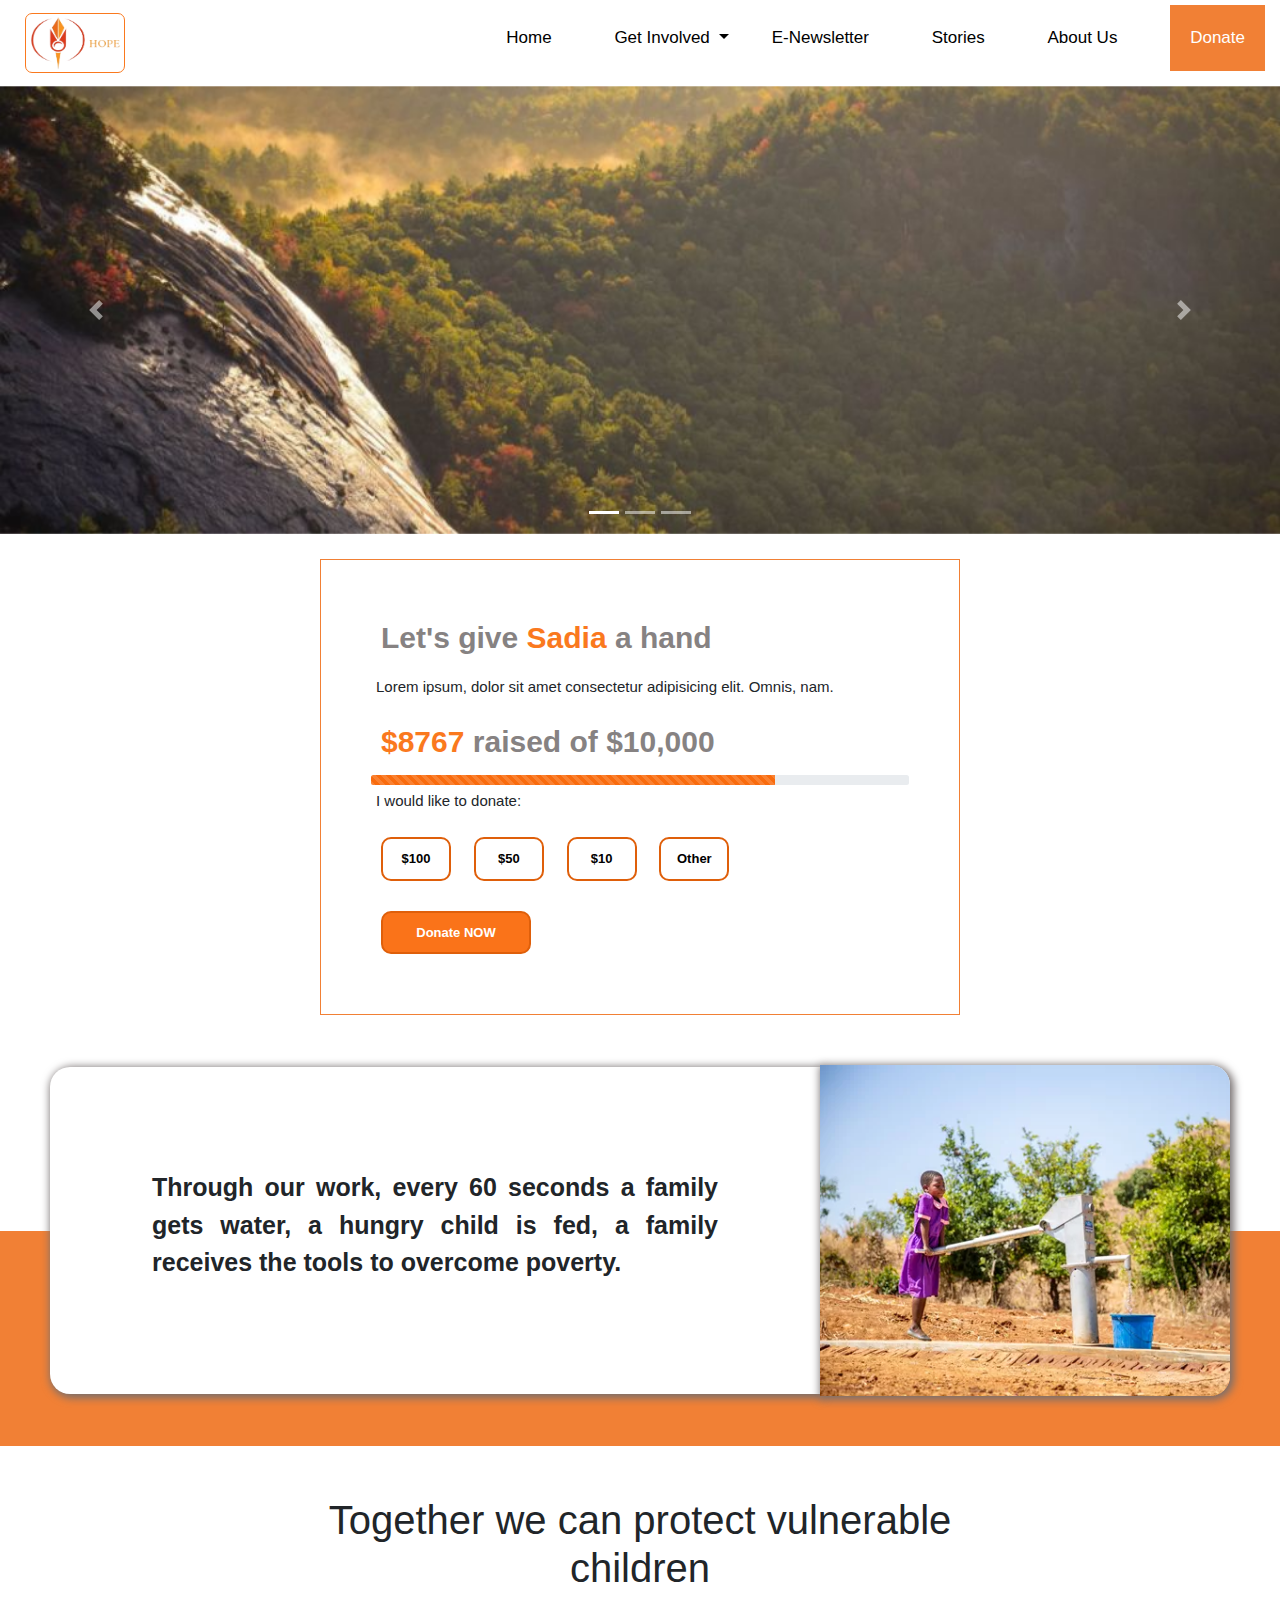
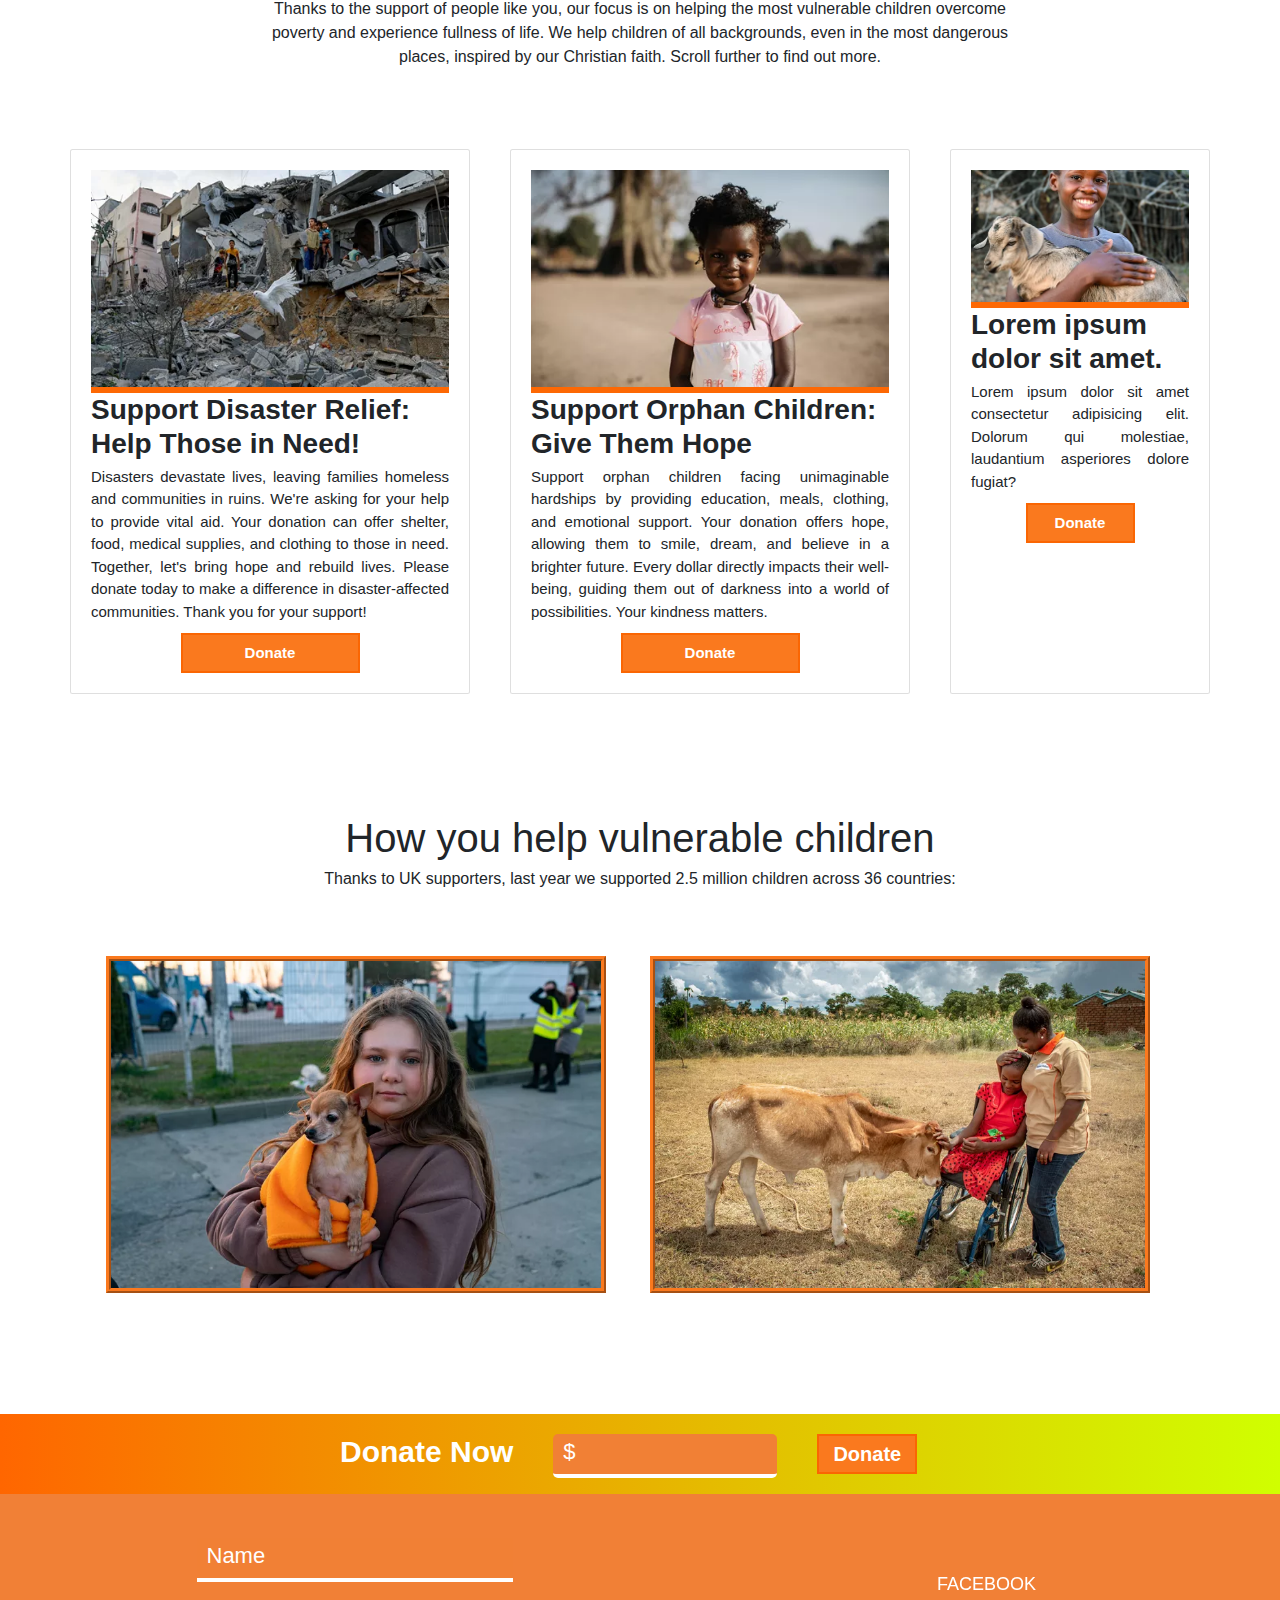
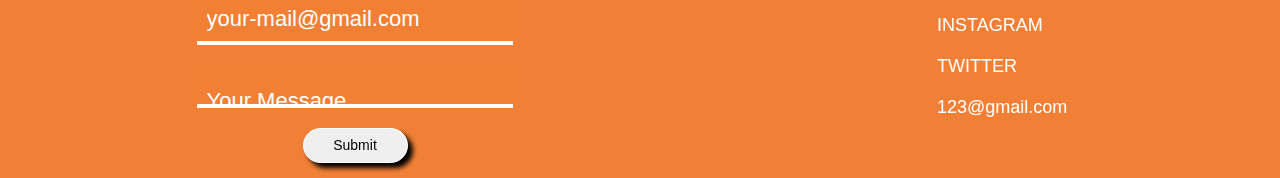
<file: index.html>
<!DOCTYPE html>
<html lang="en">

<head>
  <meta charset="UTF-8" />
  <meta http-equiv="X-UA-Compatible" content="IE=edge" />
  <meta name="viewport" content="width=device-width, initial-scale=1.0" />
  <title>Hope</title>


  <link rel="stylesheet" href="https://cdn.jsdelivr.net/npm/bootstrap@4.3.1/dist/css/bootstrap.min.css"
    integrity="sha384-ggOyR0iXCbMQv3Xipma34MD+dH/1fQ784/j6cY/iJTQUOhcWr7x9JvoRxT2MZw1T" crossorigin="anonymous">
  <link rel="stylesheet" href="style.css">
  <link rel="stylesheet" href="extra.css">

  <!-- header starts here  -->
  <header id="blog-header">
    <div class="logo">
      <img src="./images/p3.png" alt="logo">
    </div>

    <nav aria-label="Main Menu" id="menu" class="hidden">
      <ul id="menubar" role="menubar" aria-label="Main Menu">
        <li role="none">
          <a href="index.html" class="nav-link">Home</a>
        </li>

        <li class="dropdown-list">
          <div class="dropdown">
            <button class="dropbtn btn-secondary dropdown-toggle" type="button" id="dropdownMenuButton"
              data-toggle="dropdown" aria-haspopup="true" aria-expanded="false">
              Get Involved
            </button>
            <div class="dropdown-menu dropdown-content" aria-labelledby="dropdownMenuButton">
              <a class="dropdown-item dropitem nav-link" href="#">Volunteer</a>
              <a class="dropdown-item dropitem nav-link" href="#">Donate</a>
              <a class="dropdown-item dropitem nav-link" href="#">Speak Out</a>
              <a class="dropdown-item dropitem nav-link" href="#">Medicines</a>
            </div>
          </div>
        </li>

        <li role="none">
          <a href="newsletter.html" class="nav-link">E-Newsletter</a>
        </li>
        <li role="none">
          <a href="stories.html" class="nav-link">Stories</a>
        </li>
        <li role="none">
          <a href="contact.html" class="nav-link">About Us</a>
        </li>
        <li role="none">
          <a href="donate.html" class="nav-link nohover">Donate</a>
        </li>
      </ul>
    </nav>
  </header>
  <!-- header ends here  -->

  <!-- Slideshow container -->
  <div id="carouselExampleIndicators" class="carousel slide" data-ride="carousel">
    <ol class="carousel-indicators">
      <li data-target="#carouselExampleIndicators" data-slide-to="0" class="active"></li>
      <li data-target="#carouselExampleIndicators" data-slide-to="1"></li>
      <li data-target="#carouselExampleIndicators" data-slide-to="2"></li>
    </ol>
    <div class="carousel-inner">
      <div class="carousel-item active">
        <img src="images/img1.jpg" class="d-block w-100" alt="...">
      </div>
      <div class="carousel-item">
        <img src="images/img2.jpg" class="d-block w-100" alt="...">
      </div>
      <div class="carousel-item">
        <img src="images/img3.jpg" class="d-block w-100" alt="...">
      </div>
    </div>
    <a class="carousel-control-prev" href="#carouselExampleIndicators" role="button" data-slide="prev">
      <span class="carousel-control-prev-icon" aria-hidden="true"></span>
      <span class="sr-only">Previous</span>
    </a>
    <a class="carousel-control-next" href="#carouselExampleIndicators" role="button" data-slide="next">
      <span class="carousel-control-next-icon" aria-hidden="true"></span>
      <span class="sr-only">Next</span>
    </a>
  </div>

  <!-- Donation Progress Start  -->
  <section class="donationprogess-section">
    <div class="donationprogess">
      <h2>
        Let's give <span class="sp">Sadia</span> a hand
      </h2>
      <p class="progresspara">
        Lorem ipsum, dolor sit amet consectetur adipisicing elit. Omnis, nam.
      </p>
      <h2>
        <span class="sp">$8767</span> raised of $10,000
      </h2>
      <div class="progress">
        <div class="progress-bar progress-bar-striped progress-bar-animated" role="progressbar" aria-valuenow="75"
          aria-valuemin="0" aria-valuemax="100" style="width: 75%; background-color:#fa6501f3 !important;"></div>
      </div>
      <div>
        <p class="progresspara">
          I would like to donate:
        </p>
        <div class="prg-btn">
          <button class="progressbtn">$100</button>
          <button class="progressbtn">$50</button>
          <button class="progressbtn">$10</button>
          <button class="progressbtn">Other</button>
        </div>
        <div>
          <button class="progressbtn2">
            Donate NOW
          </button>
        </div>
      </div>
    </div>
  </section>

  <!-- Donation Progress End  -->

  <!-- Advertisement 1 Start-->

  <section class="ad1-section">
    <div class="ad1">
      <div class="ad1-text">
        <p>
          Through our work, every 60 seconds a family gets water, a hungry child is fed, a family receives the tools to
          overcome poverty.
        </p>
      </div>
      <div class="ad1-image">
        <img src="./images/ad1.jpeg" alt="">
      </div>
    </div>
  </section>

  <!-- Advertisement 1 End-->


  <!-- Card Group 1 Start -->

  <section class="cardgroup1-section">

    <div class="cardgroup1-text">
      <h1>Together we can protect vulnerable children</h1>
      <p>
        Thanks to the support of people like you, our focus is on helping the most vulnerable children overcome poverty
        and experience fullness of life. We help children of all backgrounds, even in the most dangerous places,
        inspired by our Christian faith.

        Scroll further to find out more.
      </p>
    </div>

    <div class="cardgroup1">
      <div class="card">
        <img src="./images/cardimg1.jpeg" alt="" class="cardimg">
        <h2 class="cardh2">
          Support Disaster Relief: Help Those in Need!
        </h2>
        <p class="cardtext">
          Disasters devastate lives, leaving families homeless and communities in ruins. We're asking for your help to
          provide vital aid. Your donation can offer shelter, food, medical supplies, and clothing to those in need.
          Together, let's bring hope and rebuild lives. Please donate today to make a difference in disaster-affected
          communities. Thank you for your support!

        </p>
        <button class="cardbtn">
          Donate
        </button>
      </div>

      <div class="card">
        <img src="./images/cardimg2.jpeg" alt="" class="cardimg">
        <h2 class="cardh2">
          Support Orphan Children: Give Them Hope
        </h2>
        <p class="cardtext">
          Support orphan children facing unimaginable hardships by providing education, meals, clothing, and emotional
          support. Your donation offers hope, allowing them to smile, dream, and believe in a brighter future. Every
          dollar directly impacts their well-being, guiding them out of darkness into a world of possibilities. Your
          kindness matters.
        </p>
        <button class="cardbtn">
          Donate
        </button>
      </div>

      <div class="card">
        <img src="./images/cardimg3.jpeg" alt="" class="cardimg">
        <h2 class="cardh2">
          Lorem ipsum dolor sit amet.
        </h2>
        <p class="cardtext">
          Lorem ipsum dolor sit amet consectetur adipisicing elit. Dolorum qui molestiae, laudantium asperiores dolore
          fugiat?
        </p>
        <button class="cardbtn">
          Donate
        </button>
      </div>
    </div>
  </section>

  <!-- Card Group 1 End -->


  <!-- Rotating Card 1 Start-->

  <section class="rotatingcard-section">
    <div class="rotatingcard-text">
      <h1>
        How you help vulnerable children
      </h1>
      <p>
        Thanks to UK supporters, last year we supported 2.5 million children across 36 countries:
      </p>
    </div>
    <div class="rotatingcard">
      <div class="card1">
        <div class="card1-side front">
          <img src="./images/slidingcardimg1.jpeg" alt="">
        </div>
        <div class="card1-side back">
          <h1>Children like Polina - caught up in conflict
          </h1>
          <p>12-year-old Polina escaped the conflict in Ukraine with her mother and pet dog. She's now a refugee in
            Romania. World Vision was among the first to respond to the Ukraine crisis, and we're committed to
            delivering long-term support over the next two to three years, helping children and families rebuild their
            lives over the longer term. Lorem ipsum dolor sit, amet consectetur adipisicing elit. Minus modi, nemo omnis
            consequatur assumenda eius itaque natus odit earum! Nemo, sequi. Provident tempora consequatur dolore,
            facere ex eum fugiat inventore impedit aut cupiditate autem itaque ducimus earum soluta, delectus atque.
          </p>
        </div>
      </div>
      <div class="card1">
        <div class="card1-side front">
          <img src="./images/slidingcardimg2.jpeg" alt="">
        </div>
        <div class="card1-side back">
          <h1>Children like Polina - caught up in conflict</h1>
          <p>
            12-year-old Polina escaped the conflict in Ukraine with her mother and pet dog. She's now a refugee in
            Romania. World Vision was among the first to respond to the Ukraine crisis, and we're committed to
            delivering long-term support over the next two to three years, helping children and families rebuild their
            lives over the longer term. Lorem ipsum dolor sit amet, consectetur adipisicing elit. Ducimus nobis ipsum
            eius doloremque qui explicabo non ullam dolores voluptatibus delectus illo, molestiae quis placeat nemo
            soluta culpa autem vel id architecto sunt accusantium aliquid? Aut nam consequatur,
          </p>
        </div>
      </div>
    </div>
  </section>

  <!-- Rotating Card 1 End -->

  <!-- Donation Bar Start -->

  <section class="donationbar-section">
    <div class="donationbar">
      <h1> Donate Now </h1>
      <input type="text" placeholder="$">
      <button>Donate</button>
    </div>
  </section>



  <!-- contact section starts here  -->
  <section id="contact-section" class="section-center">
    <div class="contact-box">
      <form action="" id="contact-form">
        <div class="form-field">
          <input type="text" id="name" required autocomplete="name" placeholder="Name" />
        </div>
        <div class="form-field">
          <input type="email" id="email" required autocomplete="email" placeholder="your-mail@gmail.com" />
        </div>
        <div class="form-field">
          <textarea name="message" id="message" placeholder="Your Message"></textarea>
        </div>
        <div class="form-field form-btn">
          <button type="submit" class="contact-btn">Submit</button>
        </div>
      </form>
    </div>

    <div class="contact-handle">
      <a href="">
        FACEBOOK
      </a>
      <a href="">
        INSTAGRAM
      </a>
      <a href="">
        TWITTER
      </a>
      <a href="">
        123@gmail.com
      </a>
    </div>
  </section>
  <!-- contact section ends here  -->







  <script src="https://code.jquery.com/jquery-3.3.1.slim.min.js"
    integrity="sha384-q8i/X+965DzO0rT7abK41JStQIAqVgRVzpbzo5smXKp4YfRvH+8abtTE1Pi6jizo"
    crossorigin="anonymous"></script>
  <script src="https://cdn.jsdelivr.net/npm/popper.js@1.14.7/dist/umd/popper.min.js"
    integrity="sha384-UO2eT0CpHqdSJQ6hJty5KVphtPhzWj9WO1clHTMGa3JDZwrnQq4sF86dIHNDz0W1"
    crossorigin="anonymous"></script>
  <script src="https://cdn.jsdelivr.net/npm/bootstrap@4.3.1/dist/js/bootstrap.min.js"
    integrity="sha384-JjSmVgyd0p3pXB1rRibZUAYoIIy6OrQ6VrjIEaFf/nJGzIxFDsf4x0xIM+B07jRM"
    crossorigin="anonymous"></script>
  </body>

</html>
</file>
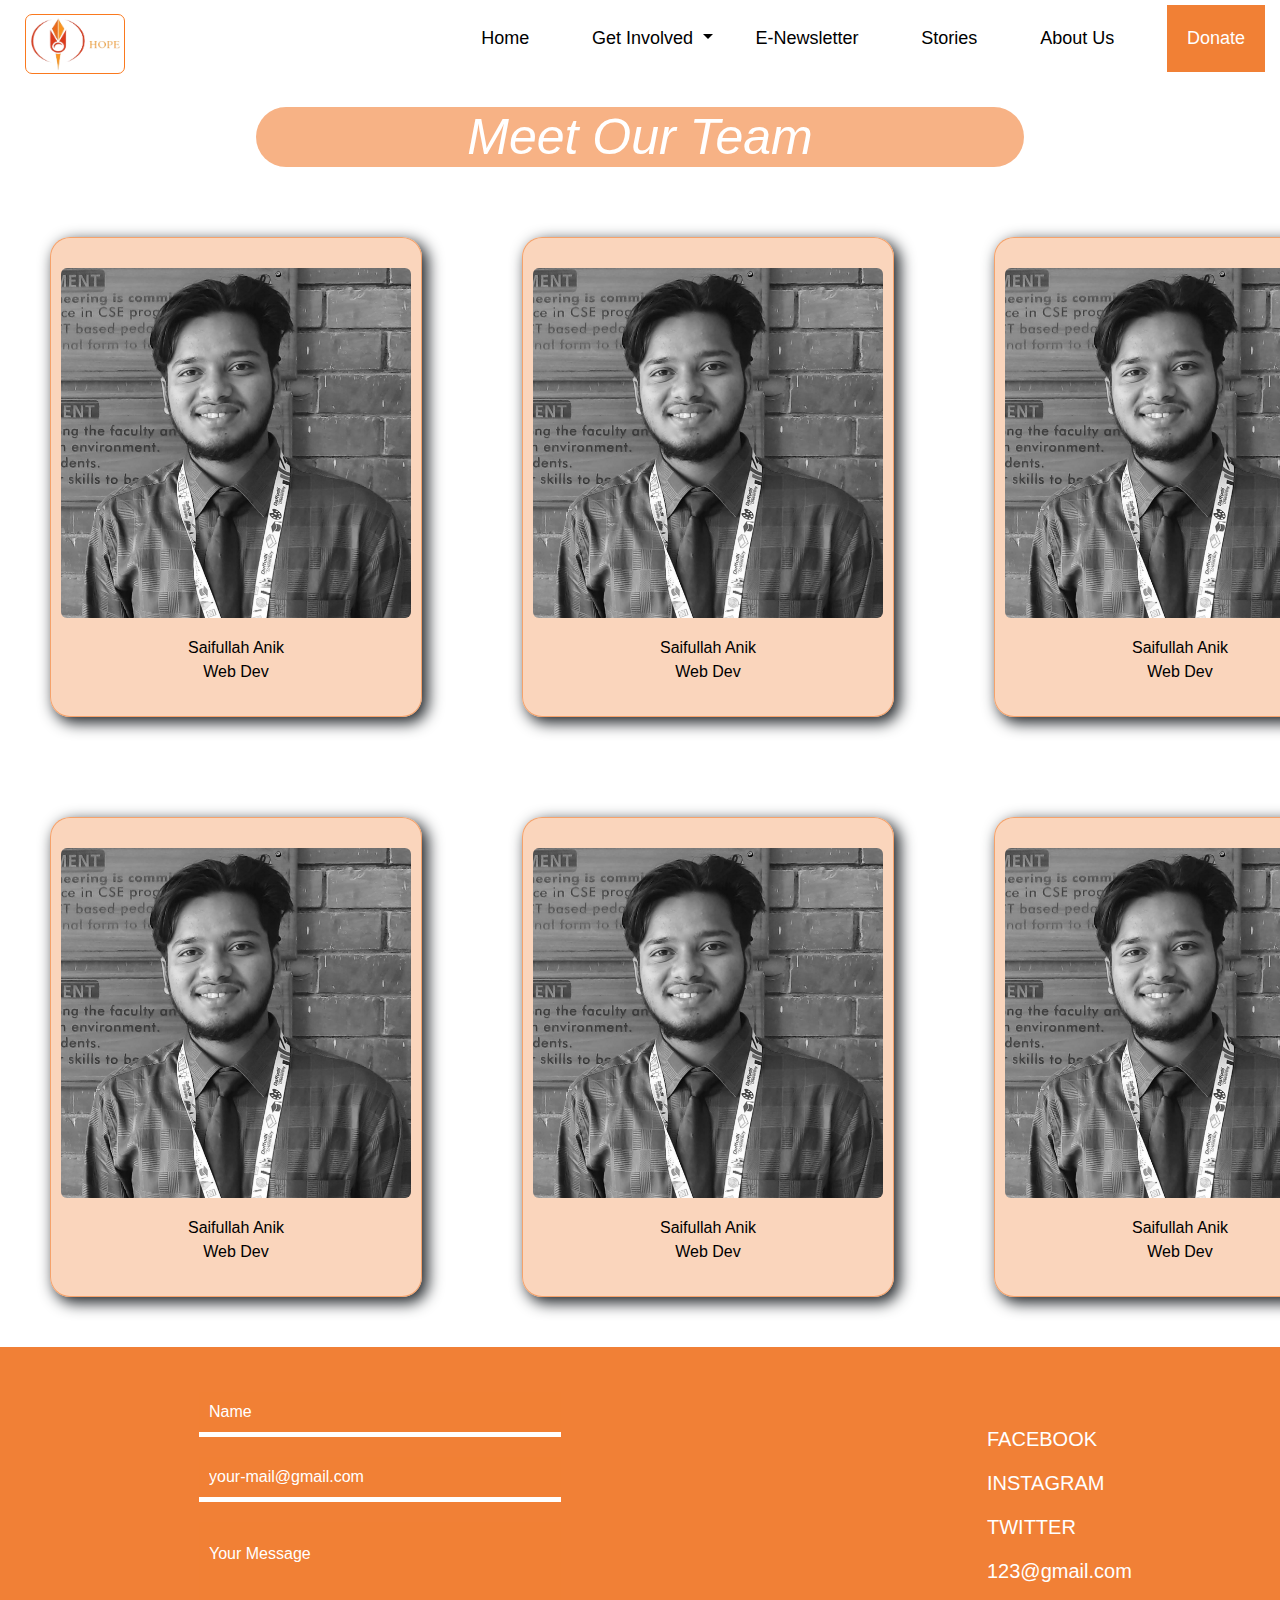
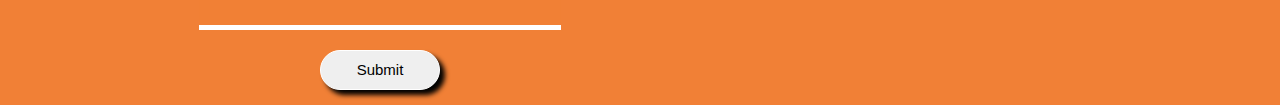
<file: contact.html>
<!DOCTYPE html>
<html lang="en">

<head>
  <meta charset="UTF-8" />
  <meta http-equiv="X-UA-Compatible" content="IE=edge" />
  <meta name="viewport" content="width=device-width, initial-scale=1.0" />
  <title>Hope</title>


  <link rel="stylesheet" href="https://cdn.jsdelivr.net/npm/bootstrap@4.3.1/dist/css/bootstrap.min.css"
    integrity="sha384-ggOyR0iXCbMQv3Xipma34MD+dH/1fQ784/j6cY/iJTQUOhcWr7x9JvoRxT2MZw1T" crossorigin="anonymous">
  <link rel="stylesheet" href="contact.css">
  <link rel="stylesheet" href="contact-responcive.css">

  <!-- header starts here  -->
  <header id="blog-header">
    <div class="logo">
      <img src="/images/p3.png" alt="logo">
    </div>

    <nav aria-label="Main Menu" id="menu" class="hidden">
      <ul id="menubar" role="menubar" aria-label="Main Menu">
        <li role="none">
          <a href="index.html" class="nav-link">Home</a>
        </li>

        <li class="dropdown-list">
          <div class="dropdown">
            <button class="dropbtn btn-secondary dropdown-toggle" type="button" id="dropdownMenuButton"
              data-toggle="dropdown" aria-haspopup="true" aria-expanded="false">
              Get Involved
            </button>
            <div class="dropdown-menu dropdown-content" aria-labelledby="dropdownMenuButton">
              <a class="dropdown-item dropitem nav-link" href="#">Volunteer</a>
              <a class="dropdown-item dropitem nav-link" href="#">Donate</a>
              <a class="dropdown-item dropitem nav-link" href="#">Speak Out</a>
              <a class="dropdown-item dropitem nav-link" href="#">Medicines</a>
            </div>
          </div>
        </li>

        <li role="none">
          <a href="newsletter.html" class="nav-link">E-Newsletter</a>
        </li>
        <li role="none">
          <a href="stories.html" class="nav-link">Stories</a>
        </li>
        <li role="none">
          <a href="contact.html" class="nav-link">About Us</a>
        </li>
        <li role="none">
          <a href="donate.html" class="nav-link nohover">Donate</a>
        </li>
      </ul>
    </nav>
  </header>
  <!-- header ends here  -->

  <!-- ownership section starts here  -->

  <section id="blog-contact" class="owners">
    <h3>Meet Our Team</h3>
    <div class="owners-card-section">
      <div class="owners-card">
        <aside>
          <img src="./images/anik.jpg" alt="" class="owners-image" />
        </aside>
        <p class="owners-card-description">
          Saifullah Anik <br>
          Web Dev
        </p>

      </div>
      <div class="owners-card">
        <aside>
          <img src="./images/anik.jpg" alt="" class="owners-image" />
        </aside>

        <p class="owners-card-description">
          Saifullah Anik <br>
          Web Dev
        </p>
      </div>
      <div class="owners-card">
        <aside>
          <img src="./images/anik.jpg" alt="" class="owners-image" />
        </aside>

        <p class="owners-card-description">
          Saifullah Anik <br>
          Web Dev

        </p>
      </div>
    </div>

    <div class="owners-card-section">
      <div class="owners-card">
        <aside>
          <img src="./images/anik.jpg" alt="" class="owners-image" />
        </aside>
        <p class="owners-card-description">
          Saifullah Anik <br>
          Web Dev
        </p>

      </div>
      <div class="owners-card">
        <aside>
          <img src="./images/anik.jpg" alt="" class="owners-image" />
        </aside>

        <p class="owners-card-description">
          Saifullah Anik <br>
          Web Dev
        </p>
      </div>
      <div class="owners-card">
        <aside>
          <img src="./images/anik.jpg" alt="" class="owners-image" />
        </aside>

        <p class="owners-card-description">
          Saifullah Anik <br>
          Web Dev

        </p>
      </div>
    </div>


  </section>
  <!-- ownership section ends here  -->

  <!-- contact section starts here  -->
  <section id="contact-section" class="section-center">
    <div class="contact-box">
      <form action="" id="contact-form">
        <div class="form-field">
          <input type="text" id="name" required autocomplete="name" placeholder="Name" />
        </div>
        <div class="form-field">
          <input type="email" id="email" required autocomplete="email" placeholder="your-mail@gmail.com" />
        </div>
        <div class="form-field">
          <textarea name="message" id="message" placeholder="Your Message"></textarea>
        </div>
        <div class="form-field form-btn">
          <button type="submit" class="contact-btn">Submit</button>
        </div>
      </form>
    </div>

    <div class="contact-handle">
      <a href="">
        FACEBOOK
      </a>
      <a href="">
        INSTAGRAM
      </a>
      <a href="">
        TWITTER
      </a>
      <a href="">
        123@gmail.com
      </a>
    </div>
  </section>
  <!-- contact section ends here  -->


  <script src="https://code.jquery.com/jquery-3.3.1.slim.min.js"
    integrity="sha384-q8i/X+965DzO0rT7abK41JStQIAqVgRVzpbzo5smXKp4YfRvH+8abtTE1Pi6jizo"
    crossorigin="anonymous"></script>
  <script src="https://cdn.jsdelivr.net/npm/popper.js@1.14.7/dist/umd/popper.min.js"
    integrity="sha384-UO2eT0CpHqdSJQ6hJty5KVphtPhzWj9WO1clHTMGa3JDZwrnQq4sF86dIHNDz0W1"
    crossorigin="anonymous"></script>
  <script src="https://cdn.jsdelivr.net/npm/bootstrap@4.3.1/dist/js/bootstrap.min.js"
    integrity="sha384-JjSmVgyd0p3pXB1rRibZUAYoIIy6OrQ6VrjIEaFf/nJGzIxFDsf4x0xIM+B07jRM"
    crossorigin="anonymous"></script>

  </body>

</html>
</file>
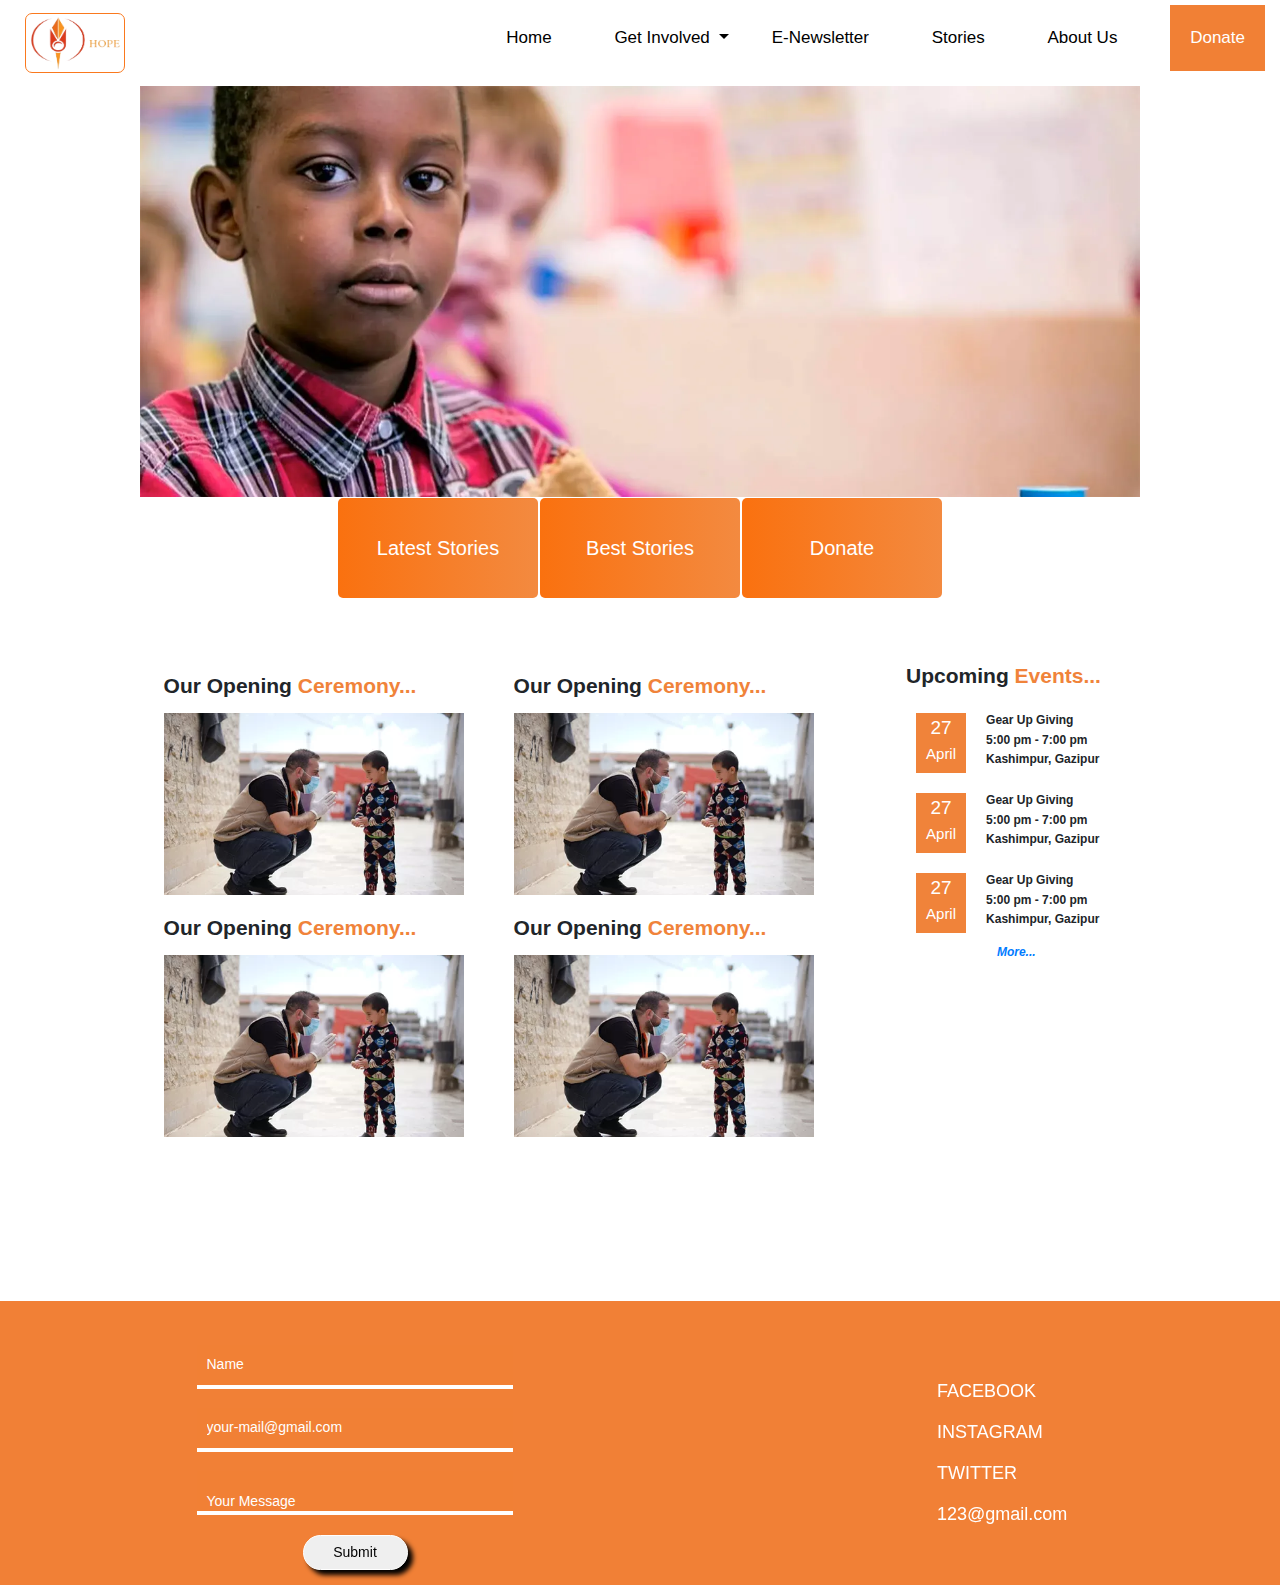
<file: stories.html>
<!DOCTYPE html>
<html lang="en">
  <head>
    <meta charset="UTF-8" />
    <meta http-equiv="X-UA-Compatible" content="IE=edge" />
    <meta name="viewport" content="width=device-width, initial-scale=1.0" />
    <title>HOPE</title>
    

    <link rel="stylesheet" href="https://cdn.jsdelivr.net/npm/bootstrap@4.3.1/dist/css/bootstrap.min.css" integrity="sha384-ggOyR0iXCbMQv3Xipma34MD+dH/1fQ784/j6cY/iJTQUOhcWr7x9JvoRxT2MZw1T" crossorigin="anonymous">
    <link rel="stylesheet" href="stories.css">
    <link rel="stylesheet" href="stories-responcive.css">
  
    <!-- header starts here  -->
    <header id="blog-header">
      <div class="logo">
        <img src="./images/p3.png" alt="logo">
      </div>

      <nav aria-label="Main Menu" id="menu" class="hidden">
        <ul id="menubar" role="menubar" aria-label="Main Menu">
          <li role="none">
            <a href="index.html" class="nav-link">Home</a>
          </li>

          <li class="dropdown-list">
            <div class="dropdown">
              <button class="dropbtn btn-secondary dropdown-toggle" type="button" id="dropdownMenuButton" data-toggle="dropdown" aria-haspopup="true" aria-expanded="false">
                Get Involved
              </button>
              <div class="dropdown-menu dropdown-content" aria-labelledby="dropdownMenuButton">
                <a class="dropdown-item dropitem nav-link" href="#">Volunteer</a>
                <a class="dropdown-item dropitem nav-link" href="#">Donate</a>
                <a class="dropdown-item dropitem nav-link" href="#">Speak Out</a>
                <a class="dropdown-item dropitem nav-link" href="#">Medicines</a>
              </div>
            </div>
          </li>

          <li role="none">
            <a href="newsletter.html" class="nav-link">E-Newsletter</a>
          </li>
          <li role="none">
            <a href="stories.html" class="nav-link">Stories</a>
          </li>
          <li role="none">
            <a href="contact.html" class="nav-link">About Us</a>
          </li>
          <li role="none">
            <a href="donate.html" class="nav-link nohover">Donate</a>
          </li>
        </ul>
      </nav>
    </header>
    <!-- header ends here  -->


    <!-- body image section start -->

    <section class="bodyimage_section">
        <div class="bodyimage">
            <img src="./images/monthly-giving-image.png.webp" alt="">
        </div>
    </section>

    <section class="buttonssection">
        <div class="storybuttons">
            <button class="slide">
                Latest Stories
            </button>
            <button class="slide">
                Best Stories
            </button>
            <button class="slide">
                Donate
            </button>
        </div>
    </section>

    <!-- body image section end -->

    <!-- stories card start -->


    <section class="stories-section"> 
        <div class="storiescard">
            <div class="card">
                <h1 class="cardtext">
                    Our Opening <span class="cardh1">Ceremony...</span>
                </h1>
                <img src="./images/openceremony.webp" alt="">
            </div>
            <div class="card">
                <h1 class="cardtext">
                    Our Opening <span class="cardh1">Ceremony...</span>
                </h1>
                <img src="./images/openceremony.webp" alt="">
            </div>
            <div class="card">
                <h1 class="cardtext">
                    Our Opening <span class="cardh1">Ceremony...</span>
                </h1>
                <img src="./images/openceremony.webp" alt="">
            </div>
            <div class="card">
                <h1 class="cardtext">
                    Our Opening <span class="cardh1">Ceremony...</span>
                </h1>
                <img src="./images/openceremony.webp" alt="">
            </div>
        </div>
        <div class="upcoming">
          <h1 class="cardtext">
              Upcoming <span class="cardh1">Events...</span>
          </h1>
          <div class="upcoming-info">
            <div class="upcoming-date">
              <span class="day">27</span> <br>
              <span class="month">April</span>
            </div>
            <div class="upcoming-text">
              <h6>Gear Up Giving</h6>
              <h6>5:00 pm - 7:00 pm</h6>
              <h6>Kashimpur, Gazipur</h6>
            </div>
          </div>
          <div class="upcoming-info">
            <div class="upcoming-date">
              <span class="day">27</span> <br>
              <span class="month">April</span>
            </div>
            <div class="upcoming-text">
              <h6>Gear Up Giving</h6>
              <h6>5:00 pm - 7:00 pm</h6>
              <h6>Kashimpur, Gazipur</h6>
            </div>
          </div>
          <div class="upcoming-info">
            <div class="upcoming-date">
              <span class="day">27</span> <br>
              <span class="month">April</span>
            </div>
            <div class="upcoming-text">
              <h6>Gear Up Giving</h6>
              <h6>5:00 pm - 7:00 pm</h6>
              <h6>Kashimpur, Gazipur</h6>
            </div>
          </div>
          <div class="upcoming-extra">
            <a href="">More...</a>
          </div>
      </div>
  </section>


  <!-- Stories section end -->

  <!-- contact section starts here  -->
  <section id="contact-section" class="section-center">
    <div class="contact-box">
      <form action="" id="contact-form">
        <div class="form-field">
          <input type="text" id="name" required autocomplete="name" placeholder="Name" />
        </div>
        <div class="form-field">
          <input type="email" id="email" required autocomplete="email" placeholder="your-mail@gmail.com" />
        </div>
        <div class="form-field">
          <textarea name="message" id="message" placeholder="Your Message"></textarea>
        </div>
        <div class="form-field form-btn">
          <button type="submit" class="contact-btn">Submit</button>
        </div>
      </form>
    </div>

    <div class="contact-handle">
      <a href="">
        FACEBOOK
      </a>
      <a href="">
        INSTAGRAM
      </a>
      <a href="">
        TWITTER
      </a>
      <a href="">
        123@gmail.com
      </a>
    </div>
  </section>
  <!-- contact section ends here  -->



    <script src="https://code.jquery.com/jquery-3.3.1.slim.min.js" integrity="sha384-q8i/X+965DzO0rT7abK41JStQIAqVgRVzpbzo5smXKp4YfRvH+8abtTE1Pi6jizo" crossorigin="anonymous"></script>
    <script src="https://cdn.jsdelivr.net/npm/popper.js@1.14.7/dist/umd/popper.min.js" integrity="sha384-UO2eT0CpHqdSJQ6hJty5KVphtPhzWj9WO1clHTMGa3JDZwrnQq4sF86dIHNDz0W1" crossorigin="anonymous"></script>
    <script src="https://cdn.jsdelivr.net/npm/bootstrap@4.3.1/dist/js/bootstrap.min.js" integrity="sha384-JjSmVgyd0p3pXB1rRibZUAYoIIy6OrQ6VrjIEaFf/nJGzIxFDsf4x0xIM+B07jRM" crossorigin="anonymous"></script>
    </body>
</html>
</file>
<file: style.css>
* {
    margin: 0;
    padding: 0;
    box-sizing: border-box;
    outline: none;
    list-style: none;
    text-decoration: none;
    font-family: sans-serif;
}

html {
    background-color: #fafafa;
    font-size: 62.5%;
    scroll-behavior: smooth;
}
body {
    background-color: #fff;
    max-width: 100%;
    margin: auto;
    box-shadow: 0.1rem 0.1rem 0.1rem #c4c4c4, -0.1rem 0rem 0.1rem #c4c4c4;
}

/* reset code and common code ends here  */

/* header starts here  */
header {
    display: flex;
    justify-content: space-between;
    align-items: center;
    background-color: white;
    color: black;
    padding: .5rem;
    position: sticky;
    top: 0;
    z-index: 10;
    min-height: 5vh;
}
.logo img{
    margin-left: 20px;
    width: 100px;
    height: 60px;
    border:1px solid #fa791e;
    padding: 2px;
    border-radius: 7px;
}
nav li {
    display: inline-block;
    margin-right: 2rem;
    padding: 1rem;
    padding-top: 0%;
    padding-bottom: 0%;
    transition: all 0.4s;
}
nav li:last-child {
    margin-right: 0;
}
.nav-link:not(.nohover):hover {
    background-color: #f18035;
    color: white !important;
    border-radius: 0.6rem;
    padding: 10px;
    transition: all 0.3s;
}
.nav-link:not(:hover) {
    transition: all 0.3s;
}
.nav-link {
    font-size: 1.8rem;
    color: black;
    cursor: pointer;
}
.nohover{
    background-color: #f18035;
    color: white !important;
    padding: 20px;
    transition: all 0.3s;
}
.nohover:hover{
    background-color: #f39150;
    transition: all 0.3s;
    border-radius: 1rem;
}


/* Dropdown button handling start*/
.dropdown-list { 
    border: none;
    outline: none;
    color: white;
    /* padding: 14px 16px; */
    font-size: 1.8rem;
    font-family: sans-serif;
    margin: 0;
}
.dropbtn{
    font-size: 1.8rem;  
    border: none;
    border-radius: 0.6rem;
    outline: none;
    color: black;
    padding: 10px;
    background-color: inherit;
    font-family: sans-serif;
    margin: 0;
}
.dropdown-list:hover .dropbtn {
    background-color: #f18035;
    color: white !important;
    border-radius: 0.6rem;
    margin-right: 10px;
    transition: all 0.3s;
}
.dropdown-list:not(:hover) .dropbtn {
    transition: all 0.3s;
}
.dropdown-content {
    display: none;
    position: absolute;
    background-color: #f180359a;
    min-width: 180px;
    box-shadow: 0px 8px 16px 0px rgba(0,0,0,0.2);
    z-index: 1;
}
.dropitem {
    font-size: 1.8rem;
    float: none;
    color: white;
    padding: 12px 16px;
    text-decoration: none;
    display: block;
    text-align: left;
}
.dropdown:hover .dropdown-content {
    display: block;
}
/* Dropdown button handling end*/



/* Donation Progress Start */

/* .donationprogess-section{
    
} */
.donationprogess{
    width: 50%;
    margin: 0 auto;
    border: 1px solid #f18035;
    padding: 5rem;
    font-family: sans-serif;
    margin-top: 2%;
}
.donationprogess h2{
    font-family: sans-serif;
    font-weight: bold;
    font-size: 3rem;
    color: #868282;
    padding: 1rem;
}
.sp{
    color: #fa791e;
}
.progresspara{
    padding: .5rem;
    font-size: 1.5rem;
}
.progressbtn{
    font-size: 1.3rem;
    font-weight: 600;
    font-family: sans-serif;
    width: 7rem;
    padding: 1rem;
    margin: 1rem;
    background-color: white;
    color: black;
    border:2px solid #df5f0a;
    border-radius: 1rem;
}
.progressbtn:hover{
    background-color: #fa6501e7;
    color: white;
    transition: all .3s;
}
.progressbtn2{
    font-size: 1.3rem;
    font-weight: 600;
    font-family: sans-serif;
    width: 15rem;
    padding: 1rem;
    margin: 1rem;
    margin-top: 2rem;
    background-color: #fa6501e7;
    color: white;
    border:2px solid #df5f0a;
    border-radius: 1rem;
}
.progressbtn2:hover{
    background-color: #ff6600;
}

/* Donation Progress End */

/* Advertisement 1 Start */

.ad1-section{
    background: linear-gradient(to bottom, white 50%, #f18035 50%); 
}
.ad1{
    display: flex;
    padding: 5rem;
    justify-content: center;
    align-items: center;
}
.ad1-text{
    border-radius: 2rem 0rem 0rem 2rem;
    background-color: white;
    padding: 10.2rem;
    box-shadow: 2px 2px 8px 2px rgb(117, 110, 110);
}
.ad1-text p{
    font-size: 3rem;
    font-weight: bold;
    font-family: sans-serif;
    text-align: justify;
}
.ad1-image img{
    border-radius: 0 2rem 2rem 0;
    box-shadow: 2px 2px 8px 2px rgb(117, 110, 110);
}

/* Advertisement 1 End */



/* Card Group 1 Start */

.cardgroup1-text{
    width: 60%;
    margin: 0 auto;
    margin-top: 5rem;
    font-family: sans-serif;
    text-align: center;
}
.cardgroup1-text h1{
    font-size: 4rem;
    font-family: sans-serif;
}
.cardgroup1-text p{
    font-size: 1.6rem;
    font-family: sans-serif;
}
.cardgroup1{
    justify-content: center;
    padding: 5rem;
    display: flex;
}
.card{
    max-width: 40rem;
    padding: 2rem;
    background-color: #ffffffd2;
    margin: 2rem;
    /* height: 45rem; */
}
.cardh2{
    font-size: 3rem;
    font-weight: 600;
    font-family: sans-serif;
    /* text-align: justify; */
}
.cardtext{
    font-size: 1.5rem;
    font-family: sans-serif;
    text-align: justify;
}
.cardimg{
    border-bottom: .6rem solid #fd6804;
}
.cardbtn{
    height: 4rem;
    width: 50%;
    margin: 0 auto;
    font-family: sans-serif;
    font-size: 1.5rem;
    color: white;
    font-weight: 600;
    border: 2px solid #fa6501e7;
    background-color: #fa791e;
    transition: all 0.3s;
}
.cardbtn:hover{
    background-color: #df5f0a;
    transition: all 0.3s;
}

/* Card Group 1 End */



/* Rotating Card 1 Start */

.rotatingcard-section{
    width: 85%;
    height: 60rem;
    margin: 0 auto;
}
.rotatingcard-text{
    width: 60%;
    margin: 0 auto;
    margin-top: 5rem;
    font-family: sans-serif;
    text-align: center;
}
.rotatingcard-text h1{
    font-size: 4rem;
    font-family: sans-serif;
}
.rotatingcard-text p{
    font-size: 1.6rem;
    font-family: sans-serif;
}
.rotatingcard{
    display: flex;
    text-align: center;
    height: 350px;
}
.card1{
    margin: 10px;
    justify-content: space-between;
    width: 70rem;
    padding-top: 45px;
    position: relative;
}
.card1-side{
    height: 10rem;
    border-radius: 5rem;
    transition: all 0.8s ease;
    backface-visibility: hidden;
    position: absolute;
}
.card1 img{
    width: 60rem;
    border: 5px solid #fa791e;
    border-style:ridge;
}
.card1-side.back {
    width: 60rem;
    transform: rotateY(-180deg);
    background-color: white;
}
.card1-side.back h1{
    color: #f18035;
    margin-top: 2.5rem;
    font-size: 3.5rem;
    font-family: sans-serif;
}
.card1-side.back p{
    font-size: 1.8rem;
    font-family: sans-serif;
    text-align: justify;
    padding: 8px;
    opacity: 50%;
    font-weight: 100;
}
.card1:hover .card1-side.front {
    transform: rotateY(180deg);
    transition: all 1.2s;
}
  
.card1:hover .card1-side.back {
    transform: rotateY(0deg);
    transition: all 1.2s;
}

/* Rotating Card 1 End */

/* Donation Bar Start */

.donationbar-section{
    height: 8rem;
    width: 100%;
    background-color: orange;
    background-image: linear-gradient(to right, rgb(255, 102, 0) , rgb(208, 255, 0));
}
.donationbar{
    display: flex;
    width: 50%;
    margin: 0 auto;
}
.donationbar h1{
    font-weight: bold;
    font-family: sans-serif;
    font-size: 3rem;
    color: white;
    margin: 2rem;
}
.donationbar input{
    margin: 2rem;
    width: 25rem;
    border-radius: .5rem;
    height: 4rem;
}
.donationbar button{
    font-weight: bold;
    font-family: sans-serif;
    font-size: 2rem;
    color: white;
    width: 10rem;
    background-color: #fa791e;
    border: 2px solid #fa6501e7;
    margin: 2rem;
    height: 4rem;
    transition: all 0.3s;
}
.donationbar button:hover{
    background-color: #df5f0a;
    transition: all 0.3s;
}
::placeholder{
    font-size: 2.2rem;
}




 /* contact section starts here  */

 #contact-section {
    background-color:#f18035fe;
    min-height: 20vh;
    display: flex;
    flex-direction: row;
    padding-top: 4rem;
  }
.contact-box {
    text-align: center;
    margin-left: 18rem;
} 

  .form-field {
    margin-bottom: 1.5rem;
    display: flex;
    justify-content: center;
    align-items: center;
  }
  input,
  textarea {
    flex: .9;
    width: 40rem;
    margin-top:5px;
    font-size: 1.6rem;
    height: 2px;
    padding: 2rem 1rem;
    border: none;
    background-color: #f18035;
    border-bottom: 5px solid white;
    color: white;
  }
  ::placeholder{
    color: white;
  }
  textarea {
    resize: none;
    height: 12vh;
  }
  .form-btn{
    display: flex;
  }
  .contact-btn {
    color:black;
    font-size: 1.5rem;
    font-family: sans-serif;
    align-items: center;
    box-shadow: black 5px 5px 5px;
    border-radius: 20px;
    border: white solid 0.1px;
    margin-top: 5px;
    height: 40px;
    width: 30%;
  }
  
  .contact-btn:hover{
    background-color: #f180356f;
    transition: all 0.3s;
    cursor: pointer;
    color: white;
  }

  .contact-handle{
    display: flex;
    flex-direction: column;
    padding-left: 40rem;
    padding-top: 3rem;
  }
  .contact-handle a{
    color: white;
    font-size: 2rem;
    padding: .7rem;
  }
  .contact-handle a:hover{
    transform: scale(1.2);
    transition: all .3s;
  }
  .contact-handle a:not(:hover){
    transition: all .3s;
  }
  /* contact section ends here  */






  @media screen and (max-width: 1454px) {
    .nav-link {
        font-size: 1.7rem;
    }
    .dropbtn{
        font-size: 1.7rem;
    }
    .dropitem{
        font-size: 1.7rem;
    }



    .card{
        max-width: 40rem;
    }
    .cardh2{
        font-size: 2.8rem;
    }
    .cardtext{
        font-size: 1.5rem;
    }
    .cardimg{
        border-bottom: .6rem solid #fd6804;
    }
    .cardbtn{
        height: 4rem;
        width: 50%;
        font-size: 1.5rem;
    }



    .card1-side{
        height: 10rem;
    }
    .card1 img{
        width: 50rem;
    }
    .card1-side.back {
        width: 50rem;
    }
    .card1-side.back h1{
        font-size: 3rem;
    }
    .card1-side.back p{
        font-size: 1.5rem;
    }
  }




  @media screen and (max-width: 1387px) {
    .nav-link {
        font-size: 1.7rem;
    }
    .dropbtn{
        font-size: 1.7rem;
    }
    .dropitem{
        font-size: 1.7rem;
    }

    .ad1-text p{
        font-size: 2.5rem;
    }
    .ad1-image img{
        width: 41rem;
    }



    input,
    textarea {
      width: 35rem;
      margin-top:4px;
      font-size: 1.4rem;
      height: 1.5px;
      border-bottom: 4px solid white;
    }
    .contact-handle a{
        font-size: 1.8rem;
        padding: .7rem;
      }
    .contact-btn {
        font-size: 1.4rem;
        height: 35px;
        width: 30%;
    }
  }


  @media screen and (max-width: 1250px) {
    .nav-link {
        font-size: 1.6rem;
    }
    .dropbtn{
        font-size: 1.6rem;
    }
    .dropitem{
        font-size: 1.6rem;
    }

    .cardh2{
        font-size: 2.5rem;
    }

    .ad1-text p{
        font-size: 2rem;
    }
    .ad1-image img{
        width: 38rem;
    }

    
    .card1-side{
        height: 8rem;
    }
    .card1 img{
        width: 42rem;
    }
    .card1-side.back {
        width: 42rem;
    }
    .card1-side.back h1{
        font-size: 2.8rem;
    }
    .card1-side.back p{
        font-size: 1.4rem;
    }




    input,
    textarea {
      width: 30rem;
      margin-top:2px;
      font-size: 1.4rem;
      height: 1.2px;
      border-bottom: 3px solid white;
    }
    .contact-handle a{
        font-size: 1.5rem;
        padding: .7rem;
      }
    .contact-btn {
        font-size: 1.2rem;
        height: 30px;
        width: 30%;
    }
  }




  @media screen and (orientation: portrait) {
    .nav-link {
        font-size: 1.2rem;
    }
    .dropbtn{
        font-size: 1.2rem;
    }
    .dropitem{
        font-size: 1.2rem;
    }


    
    .ad1{
        display: flex;
        flex-direction: column;
    }
    .ad1-text{
        border-radius: 2rem;
    }
    .ad1-image img{
        border-radius: 2rem;
    }


    .cardgroup1{
        display: flex;
        flex-direction: column;
        margin: 0 auto;
        width: 50%;
    }



    .rotatingcard{
        display: flex;
        flex-direction: column;
        margin: 0 auto;
        width: 50%;
    }
    .rotatingcard-section{
        margin-bottom: 30rem;
    }
    .card1{
        margin-bottom: 30rem;
    }



    #contact-section{
        display: flex;
        flex-direction: column;
    }
    input,
    textarea {
      width: 10rem;
      margin-top:4px;
      font-size: 1.2rem;
      height: 1.5px;
      border-bottom: 4px solid white;
    }
    .contact-box{
        margin-bottom: 3rem;
        margin-right: 15rem;
    }
    .contact-handle a{
        font-size: 1.5rem;
        padding: .7rem;
      }
    .contact-btn {
        font-size: 1.4rem;
        height: 30px;
        width: 20%;
    }
  }

  @media screen and (max-width: 570px) {
    
  }
</file>
<file: extra.css>
@media screen and (max-width: 570px) {

    /* header */

    header {
        display: flex;
        justify-content: space-between;
        align-items: center;
        background-color: white;
        color: black;
        padding: .5rem;
        position: sticky;
        top: 0;
        gap:20px;
        z-index: 10;
        min-height: 3vh;
    }

    /* nav section */

    .logo img {
        margin-left: 7px;
        width: 75px;
        height: 45px;
        border: 1px solid #fa791e;
        padding: 2px;
        border-radius: 7px;
    }

    nav li {
        /* display: inline-block; */
        margin-right: 1rem;
        padding: 0.5rem;
        /* padding-top: 0%;
        padding-bottom: 0%;
        transition: all 0.4s; */
    }

    .nohover {
        background-color: #f18035;
        color: white !important;
        padding: 10px;
        transition: all 0.3s;
    }



    .donationprogess {
        width: 95%;
        /* margin-left: 0.5rem; */
        /* margin-right: 0.5rem; */
    }
    .donationprogess h2 {
        font-size: 2.5rem;
        text-align: center;
    }
    .progresspara {
        font-size: 1.3rem;
        text-align: center;
    }

    .prg-btn {
        margin-left: 4rem;
    }

    .progressbtn2 {
        margin-left: 6rem;
    }

    .cardgroup1-text h1{
        font-size: 2.5rem;
    }

    .cardgroup1-text p {
        font-size: 1.6rem;
        font-family: sans-serif;
    }
    
    .cardgroup1-text p {
        font-size: 1.3rem;
        font-family: sans-serif;
        margin-top: 8px;
    }


    .ad1 {
        gap: 3rem;
    }

    .ad1-text {
        border-radius: 1rem;
        padding: 2rem;
    }

    .ad1-text p {
        font-size: 1.5rem;
    }

    .cardgroup1 {
        width: 80%;
        padding: 0.5rem;
        margin: 0 auto;
    }

    .cardh2 {
        font-size: 2rem;
        margin-top: 10px;
    }


    .card {
        width: 100%;
    }

    .rotatingcard-section {
        width: 100%;
    }

    .rotatingcard-text h1 {
        font-size: 2.5rem;
        font-family: sans-serif;
        margin-top: 8px;
    }

    .rotatingcard-text p {
        font-size: 1.3rem;
        font-family: sans-serif;
    }

    /* .card1{
        width: 10rem;
    } */

    .card1 {
        width: 100%;
        height: 30%;
        /* border: 2px solid black; */
        /* gap: 200px; */
    }

    .card1 img {
        width: 25rem;
        /* margin-left: 40px; */
        /* margin: 0 auto; */
        justify-content: center;
        align-items: center;
    }

    .rotatingcard {
        width: 57%;
    }

    .card1-side.back {
        margin: 0;
        width: 25rem;
        height: 100%;
    }

    .card1-side.back h1 {
        font-size: 1.8rem;
    }

    .card1-side.back p {
        font-size: 1.2rem;
    }

    .donationbar-section {
        width: 100%;
        /* margin-top: 100px; */
        /* height: 80%; */
    }

    .donationbar {
        width: 100%;
        display: flex;
        height: 5rem;
    }

    .donationbar h1 {
        font-size: 2rem;
    }

    .donationbar input {
        /* margin: 2rem; */
        width: 10rem;
        border-radius: .5rem;
        height: 1rem;
    }

    .form-field {
        width: 30rem;

        /* height: 100%; */
        /* display: block; */
        /* padding-right: 20rem; */
    }

    
    #contact-section {
        display: flex;
        flex-direction: column;
        justify-content: space-between;
        align-items: center;
        /* flex-direction: column; */
    }

    .contact-btn{
        width: 15rem;
        height: 4rem;
    }

    .contact-handle {
        padding-left: 14rem;
        padding-right: 10rem;
        margin-bottom: 3rem;
    }
}
</file>
<file: contact.css>
* {
  margin: 0;
  padding: 0;
  box-sizing: border-box;
  outline: none;
  list-style: none;
  text-decoration: none;
  font-family: sans-serif;
}

html {
  background-color: #fafafa;
  font-size: 62.5%;
  scroll-behavior: smooth;
}

body {
  background-color: #fff;
  max-width: 100%;
  margin: auto;
  box-shadow: 0.1rem 0.1rem 0.1rem #c4c4c4, -0.1rem 0rem 0.1rem #c4c4c4;
}

/* reset code and common code ends here  */

/* header starts here  */
header {
  display: flex;
  justify-content: space-between;
  align-items: center;
  background-color: white;
  color: black;
  padding: .5rem;
  position: sticky;
  top: 0;
  z-index: 10;
  min-height: 5vh;
}

.logo img {
  margin-left: 20px;
  width: 100px;
  height: 60px;
  border: 1px solid #fa791e;
  padding: 2px;
  border-radius: 7px;
}

nav li {
  display: inline-block;
  margin-right: 2rem;
  padding: 1rem;
  padding-top: 0%;
  padding-bottom: 0%;
  transition: all 0.4s;
}

nav li:last-child {
  margin-right: 0;
}

.nav-link:not(.nohover):hover {
  background-color: #f18035;
  color: white !important;
  border-radius: 0.6rem;
  padding: 10px;
  transition: all 0.3s;
}

.nav-link:not(:hover) {
  transition: all 0.3s;
}

.nav-link {
  font-size: 1.8rem;
  color: black;
  cursor: pointer;
}

.nohover {
  background-color: #f18035;
  color: white !important;
  padding: 20px;
  transition: all 0.3s;
}

.nohover:hover {
  background-color: #f39150;
  transition: all 0.3s;
  border-radius: 1rem;
}


/* Dropdown button handling start*/
.dropdown-list {
  border: none;
  outline: none;
  color: white;
  /* padding: 14px 16px; */
  font-size: 1.8rem;
  font-family: sans-serif;
  margin: 0;
}

.dropbtn {
  font-size: 1.8rem;
  border: none;
  border-radius: 0.6rem;
  outline: none;
  color: black;
  padding: 10px;
  background-color: inherit;
  font-family: sans-serif;
  margin: 0;
}

.dropdown-list:hover .dropbtn {
  background-color: #f18035;
  color: white !important;
  border-radius: 0.6rem;
  margin-right: 10px;
  transition: all 0.3s;
}

.dropdown-list:not(:hover) .dropbtn {
  transition: all 0.3s;
}

.dropdown-content {
  display: none;
  position: absolute;
  background-color: #f180359a;
  min-width: 180px;
  box-shadow: 0px 8px 16px 0px rgba(0, 0, 0, 0.2);
  z-index: 1;
}

.dropitem {
  font-size: 1.8rem;
  float: none;
  color: white;
  padding: 12px 16px;
  text-decoration: none;
  display: block;
  text-align: left;
}

.dropdown:hover .dropdown-content {
  display: block;
}

/* Dropdown button handling end*/



/* review section and ownership star here */

.owners h3 {
  color: white;
  font-family: sans-serif;
  text-align: center;
  font-size: 5rem;
  background-color: #f180359a;
  margin: 20px;
  margin-right: 20%;
  margin-left: 20%;
  border-radius: 5rem;
  font-style: italic;
  font-stretch: wider;
}

.owners-card-section {
  display: flex;
  align-items: center;
  /* text-align: center; */
}

.owners-card {
  flex: 1;
  height: 480px;
  border-radius: 0.6rem;
  background-color: #f1803555;
  border: #f180359a solid 0.5px;
  box-shadow: 5px 5px 15px 1px;
  padding: 3rem 1rem;
  margin: 5rem;
  display: flex;
  flex-direction: column;
  transition: transform 0.3s;
  border-radius: 20px;
  text-align: center;
  align-items: center;
}


.owners-card:hover {
  cursor: pointer
}

.owners-image {
  display: block;
  width: 35rem;
  text-align: center;
  align-items: center;
  border-radius: 0.6rem;
  filter: grayscale(100%);
  transition: all 0.3s;
}

.owners-image:hover {
  filter: grayscale(0%);
  transition: all 0.3s;
}

.owners-card-description {
  color: black;
  text-align: center;
  font-size: 1.6rem;
  font-family: sans-serif;
  margin-top: 1.8rem;
  margin-bottom: 1rem;
}

/* review section and ownership ends here */


/* contact section starts here  */

#contact-section {
  background-color: #f18035fe;
  min-height: 20vh;
  display: flex;
  flex-direction: row;
  padding-top: 4rem;
}

/* #contact-section {
    display: flex;
    justify-content: center;
    align-items: center;
}
*/
.contact-box {
  text-align: center;
  margin-left: 18rem;
}

.form-field {
  margin-bottom: 1.5rem;
  display: flex;
  justify-content: center;
  align-items: center;
}

input,
textarea {
  flex: .9;
  width: 40rem;
  margin-top: 5px;
  font-size: 1.6rem;
  height: 2px;
  padding: 2rem 1rem;
  border: none;
  background-color: #f18035;
  border-bottom: 5px solid white;
  color: white;
}

::placeholder {
  color: white;
}

textarea {
  resize: none;
  height: 12vh;
}

.form-btn {
  display: flex;
}

.contact-btn {
  color: black;
  font-size: 1.5rem;
  font-family: sans-serif;
  align-items: center;
  box-shadow: black 5px 5px 5px;
  border-radius: 20px;
  border: white solid 0.1px;
  margin-top: 5px;
  height: 40px;
  width: 30%;
}

.contact-btn:hover {
  background-color: #f180356f;
  transition: all 0.3s;
  cursor: pointer;
  color: white;
}

.contact-handle {
  display: flex;
  flex-direction: column;
  padding-left: 40rem;
  padding-top: 3rem;
}

.contact-handle a {
  color: white;
  font-size: 2rem;
  padding: .7rem;
}

.contact-handle a:hover {
  transform: scale(1.2);
  transition: all .3s;
}

.contact-handle a:not(:hover) {
  transition: all .3s;
}

/* contact section ends here  */
</file>
<file: contact-responcive.css>
@media screen and (max-width: 570px) {

    /* header */

    header {
        display: flex;
        justify-content: space-between;
        align-items: center;
        background-color: white;
        color: black;
        padding: .5rem;
        position: sticky;
        top: 0;
        gap: 20px;
        z-index: 10;
        min-height: 3vh;
    }

    /* nav section */

    .logo img {
        margin-left: 7px;
        width: 75px;
        height: 45px;
        border: 1px solid #fa791e;
        padding: 2px;
        border-radius: 7px;
    }

    nav li {
        /* display: inline-block; */
        margin-right: 1rem;
        padding: 0.5rem;
        /* padding-top: 0%;
        padding-bottom: 0%;
        transition: all 0.4s; */
    }

    .nohover {
        background-color: #f18035;
        color: white !important;
        padding: 10px;
        transition: all 0.3s;
    }

    .owners-card-section {
        display: flex;
        align-items: center;
        flex-direction: column;
        /* text-align: center; */
    }

    .owners h3 {
        color: white;
        font-family: sans-serif;
        text-align: center;
        font-size: 3rem;
        background-color: #f180359a;
        margin: 20px;
        margin-right: 20%;
        margin-left: 20%;
        border-radius: 5rem;
        font-style: italic;
        font-stretch: wider;
    }

    .owners-card {
        flex: 1;
        height: 480px;
        border-radius: 0.6rem;
        background-color: #f1803555;
        border: #f180359a solid 0.5px;
        box-shadow: 5px 5px 15px 1px;
        padding: 2rem;
        margin: 20px 20px;
        display: flex;
        flex-direction: column;
        transition: transform 0.3s;
        border-radius: 20px;
        text-align: center;
        align-items: center;
    }

    .owners-image {
        display: block;
        width: 30rem;
        text-align: center;
        align-items: center;
        border-radius: 0.6rem;
        filter: grayscale(100%);
        transition: all 0.3s;
    }

    .form-field {
        width: 30rem;

        /* height: 100%; */
        /* display: block; */
        /* padding-right: 20rem; */
    }

    .contact-box {
        text-align: center;
        margin-left: 2rem;
    }

    #contact-section {
        display: flex;
        flex-direction: column;
        justify-content: space-between;
        align-items: center;
        /* flex-direction: column; */
    }

    .contact-btn{
        width: 15rem;
        height: 4rem;
    }

    .contact-handle {
        padding-left: 14rem;
        padding-right: 10rem;
        margin-bottom: 3rem;
    }
}
</file>
<file: stories.css>
* {
    margin: 0;
    padding: 0;
    box-sizing: border-box;
    outline: none;
    list-style: none;
    text-decoration: none;
    font-family: sans-serif;
}

html {
    background-color: #fafafa;
    font-size: 62.5%;
    scroll-behavior: smooth;
}
body {
    background-color: #fff;
    max-width: 100%;
    margin: auto;
    box-shadow: 0.1rem 0.1rem 0.1rem #c4c4c4, -0.1rem 0rem 0.1rem #c4c4c4;
}

/* reset code and common code ends here  */

/* header starts here  */
header {
    display: flex;
    justify-content: space-between;
    align-items: center;
    background-color: white;
    color: black;
    padding: .5rem;
    position: sticky;
    top: 0;
    z-index: 10;
    min-height: 5vh;
}
.logo img{
    margin-left: 20px;
    width: 100px;
    height: 60px;
    border:1px solid #fa791e;
    padding: 2px;
    border-radius: 7px;
}
nav li {
    display: inline-block;
    margin-right: 2rem;
    padding: 1rem;
    padding-top: 0%;
    padding-bottom: 0%;
    transition: all 0.4s;
}
nav li:last-child {
    margin-right: 0;
}
.nav-link:not(.nohover):hover {
    background-color: #f18035;
    color: white !important;
    border-radius: 0.6rem;
    padding: 10px;
    transition: all 0.3s;
}
.nav-link:not(:hover) {
    transition: all 0.3s;
}
.nav-link {
    font-size: 1.8rem;
    color: black;
    cursor: pointer;
}
.nohover{
    background-color: #f18035;
    color: white !important;
    padding: 20px;
    transition: all 0.3s;
}
.nohover:hover{
    background-color: #f39150;
    transition: all 0.3s;
    border-radius: 1rem;
}


/* Dropdown button handling start*/
.dropdown-list { 
    border: none;
    outline: none;
    color: white;
    /* padding: 14px 16px; */
    font-size: 1.8rem;
    font-family: sans-serif;
    margin: 0;
}
.dropbtn{
    font-size: 1.8rem;  
    border: none;
    border-radius: 0.6rem;
    outline: none;
    color: black;
    padding: 10px;
    background-color: inherit;
    font-family: sans-serif;
    margin: 0;
}
.dropdown-list:hover .dropbtn {
    background-color: #f18035;
    color: white !important;
    border-radius: 0.6rem;
    margin-right: 10px;
    transition: all 0.3s;
}
.dropdown-list:not(:hover) .dropbtn {
    transition: all 0.3s;
}
.dropdown-content {
    display: none;
    position: absolute;
    background-color: #f180359a;
    min-width: 180px;
    box-shadow: 0px 8px 16px 0px rgba(0,0,0,0.2);
    z-index: 1;
}
.dropitem {
    font-size: 1.8rem;
    float: none;
    color: white;
    padding: 12px 16px;
    text-decoration: none;
    display: block;
    text-align: left;
}
.dropdown:hover .dropdown-content {
    display: block;
}
/* Dropdown button handling end*/

/* Body Image section Start */

.bodyimage img{
    display: flex;
    margin: 0 auto;
    max-width: 150rem;
}
.buttonssection{
    display: flex;
}
.storybuttons{
    display: flex;
    margin: auto;
}
.storybuttons button{
    margin: 1px;
    height: 10rem;
    width: 20rem;
    font-family: sans-serif;
    font-size: 2rem;
    font-weight: 500;
    color: white;
    border: none;
    border-radius: .5rem;
    background-image: linear-gradient(to right, #fa710f , #f38a40);
    transition: ease-out 0.4s;
}
.slide:hover{
    box-shadow: inset 25rem 0 0 0 #ff6a00;
}

/* body image section end */

/* Stories card start */

.stories-section{
    display: flex;
    margin: 12%;
    margin-top: 5%;
}
.storiescard{
    display: flex;
    flex-wrap: wrap;
    margin: 0px;
}
.card{
    width: 45rem;
    padding: 1rem;
    border: none;
}
.cardtext{
    font-family: sans-serif;
    font-weight: 700;
    font-size: 2.5rem;
    margin-bottom: 1.5rem;
}
/* .card::after{
    content: "";
    position: absolute;
    left: 5;
    bottom: 0;
    height: .8rem;
    width: 0%;
    background-color: #fa710f;
    transition: all ease 1s;
}
.card:hover::after{
   width: 96%;
} */
.cardh1{
    color: #f0833a;
}
.extra{
    align-items: center;
    margin: 0 auto;
    font-family: sans-serif;
    font-size: 1.8rem;
    font-weight: 600;
    font-style: italic;
    margin-top: 5rem;
}


.upcoming{
    width: 41rem;
    font-family: sans-serif;
}
.upcoming-info{
    display: flex;
}
.upcoming-info:hover{
    cursor: pointer;
}

.upcoming-date{
    background-color: #f0833a;
    width: 5rem;
    height: 6rem;
    text-align: center;
    align-items: center;
    margin: 1rem;
    padding: 1px 0;
}
.day{
    color: white;
    font-size: 1.9rem;
}
.month{
    font-size: 1.5rem;
    color: white;
}

.upcoming-text{
    margin: 1rem;
}
.upcoming-text h6{
    font-family: sans-serif;
    font-size: 1.2rem;
    font-weight: 600;
}
.upcoming-extra{
    text-align: center;
    margin: 0 auto;
    font-family: sans-serif;
    font-size: 1.2rem;
    font-weight: 600;
    font-style: italic;
}

/* Stories section end */


 /* contact section starts here  */

 #contact-section {
    background-color:#f18035fe;
    min-height: 20vh;
    display: flex;
    flex-direction: row;
    padding-top: 4rem;
  }
.contact-box {
    text-align: center;
    margin-left: 18rem;
} 

  .form-field {
    margin-bottom: 1.5rem;
    display: flex;
    justify-content: center;
    align-items: center;
  }
  input,
  textarea {
    flex: .9;
    width: 40rem;
    margin-top:5px;
    font-size: 1.6rem;
    height: 2px;
    padding: 2rem 1rem;
    border: none;
    background-color: #f18035;
    border-bottom: 5px solid white;
    color: white;
  }
  ::placeholder{
    color: white;
  }
  textarea {
    resize: none;
    height: 12vh;
  }
  .form-btn{
    display: flex;
  }
  .contact-btn {
    color:black;
    font-size: 1.5rem;
    font-family: sans-serif;
    align-items: center;
    box-shadow: black 5px 5px 5px;
    border-radius: 20px;
    border: white solid 0.1px;
    margin-top: 5px;
    height: 40px;
    width: 30%;
  }
  
  .contact-btn:hover{
    background-color: #f180356f;
    transition: all 0.3s;
    cursor: pointer;
    color: white;
  }

  .contact-handle{
    display: flex;
    flex-direction: column;
    padding-left: 40rem;
    padding-top: 3rem;
  }
  .contact-handle a{
    color: white;
    font-size: 2rem;
    padding: .7rem;
  }
  .contact-handle a:hover{
    transform: scale(1.2);
    transition: all .3s;
  }
  .contact-handle a:not(:hover){
    transition: all .3s;
  }
  /* contact section ends here  */






  @media screen and (max-width: 1454px) {
    .nav-link {
        font-size: 1.7rem;
    }
    .dropbtn{
        font-size: 1.7rem;
    }
    .dropitem{
        font-size: 1.7rem;
    }


    .bodyimage img{
        display: flex;
        margin: 0 auto;
        max-width: 120rem;
    }
    .card{
        width: 40rem;
        padding: 1rem;
        border: none;
    }
    .card img{
        width: 35rem;
    }
    .cardtext{
        font-size: 2.3rem;
    }
    /* .card::after{
        content: "";
        position: absolute;
        left: 5;
        bottom: 0;
        height: .8rem;
        width: 0%;
        background-color: #fa710f;
        transition: all ease 1s;
    }
    .card:hover::after{
       width: 96%;
    } */
  }




  @media screen and (max-width: 1323px) {
    .bodyimage img{
        display: flex;
        margin: 0 auto;
        max-width: 100rem;
    }
    .card{
        width: 35rem;
        padding: 1rem;
        border: none;
    }
    .card img{
        width: 30rem;
    }
    .cardtext{
        font-size: 2.1rem;
    }
    /* .card::after{
        content: "";
        position: absolute;
        left: 5;
        bottom: 0;
        height: .8rem;
        width: 0%;
        background-color: #fa710f;
        transition: all ease 1s;
    }
    .card:hover::after{
       width: 96%;
    } */



    input,
    textarea {
      width: 35rem;
      margin-top:4px;
      font-size: 1.4rem;
      height: 1.5px;
      border-bottom: 4px solid white;
    }
    .contact-handle a{
        font-size: 1.8rem;
        padding: .7rem;
      }
    .contact-btn {
        font-size: 1.4rem;
        height: 35px;
        width: 30%;
    }
  }


  @media screen and (max-width: 1190px) {
    .nav-link {
        font-size: 1.6rem;
    }
    .dropbtn{
        font-size: 1.6rem;
    }
    .dropitem{
        font-size: 1.6rem;
    }





    .bodyimage img{
        display: flex;
        margin: 0 auto;
        max-width: 80rem;
    }
    .card{
        width: 30rem;
        padding: 1rem;
        border: none;
    }
    .card img{
        width: 25rem;
    }
    .cardtext{
        font-size: 2rem;
    }
    /* .card::after{
        content: "";
        position: absolute;
        left: 5;
        bottom: 0;
        height: .8rem;
        width: 0%;
        background-color: #fa710f;
        transition: all ease 1s;
    }
    .card:hover::after{
       width: 96%;
    } */



    .storybuttons button{
        margin: 1px;
        height: 8rem;
        width: 15rem;
        font-size: 1.8rem;
       
    }




    input,
    textarea {
      width: 30rem;
      margin-top:2px;
      font-size: 1.4rem;
      height: 1.2px;
      border-bottom: 3px solid white;
    }
    .contact-handle a{
        font-size: 1.5rem;
        padding: .7rem;
      }
    .contact-btn {
        font-size: 1.2rem;
        height: 30px;
        width: 30%;
    }
  }


  @media screen and (max-width: 1059px) {
    .bodyimage img{
        display: flex;
        margin: 0 auto;
        max-width: 60rem;
    }
    .card{
        width: 25rem;
        padding: 1rem;
        border: none;
    }
    .card img{
        width: 20rem;
    }
    .cardtext{
        font-size: 2rem;
    }
    /* .card::after{
        content: "";
        position: absolute;
        left: 5;
        bottom: 0;
        height: .8rem;
        width: 0%;
        background-color: #fa710f;
        transition: all ease 1s;
    }
    .card:hover::after{
       width: 96%;
    } */




    .storybuttons button{
        margin: 1px;
        height: 7rem;
        width: 12rem;
        font-size: 1.5rem;
       
    }




    input,
    textarea {
      width: 25rem;
      margin-top:1.5px;
      font-size: 1.2rem;
      height: 1px;
      border-bottom: 3px solid white;
    }
    .contact-handle a{
        font-size: 1.2rem;
        padding: .7rem;
      }
    .contact-btn {
        font-size: 1.1rem;
        height: 25px;
        width: 30%;
    }
  }





  @media screen and (orientation: portrait) {
    .nav-link {
        font-size: 1.2rem;
    }
    .dropbtn{
        font-size: 1.2rem;
    }
    .dropitem{
        font-size: 1.2rem;
    }


    .stories-section{
        display: flex;
        flex-direction: column;
    }
    .storiescard{
        display: flex;
        flex-direction: row;
    }
    .bodyimage img{
        display: flex;
        margin: 0 auto;
        max-width: 60rem;
    }
    .card{
        width: 30rem;
        padding: 1rem;
        border: none;
    }
    .card img{
        width: 30rem;
    }
    .cardtext{
        font-size: 1rem;
    }
    /* .card::after{
        content: "";
        position: absolute;
        left: 5;
        bottom: 0;
        height: .8rem;
        width: 0%;
        background-color: #fa710f;
        transition: all ease 1s;
    }
    .card:hover::after{
       width: 96%;
    } */

    #contact-section{
        display: flex;
        flex-direction: column;
    }
    input,
    textarea {
      width: 10rem;
      margin-top:4px;
      font-size: 1.2rem;
      height: 1.5px;
      border-bottom: 4px solid white;
    }
    .contact-box{
        margin-bottom: 3rem;
        margin-right: 15rem;
    }
    .contact-handle a{
        font-size: 1.5rem;
        padding: .7rem;
      }
    .contact-btn {
        font-size: 1.4rem;
        height: 30px;
        width: 20%;
    }
  }
</file>
<file: stories-responcive.css>
@media screen and (max-width: 570px) {

    /* header */

    header {
        display: flex;
        justify-content: space-between;
        align-items: center;
        background-color: white;
        color: black;
        padding: .5rem;
        position: sticky;
        top: 0;
        gap: 20px;
        z-index: 10;
        min-height: 3vh;
    }

    /* nav section */

    .logo img {
        margin-left: 7px;
        width: 75px;
        height: 45px;
        border: 1px solid #fa791e;
        padding: 2px;
        border-radius: 7px;
    }

    nav li {
        /* display: inline-block; */
        margin-right: 1rem;
        padding: 0.5rem;
        /* padding-top: 0%;
        padding-bottom: 0%;
        transition: all 0.4s; */
    }

    .nohover {
        background-color: #f18035;
        color: white !important;
        padding: 10px;
        transition: all 0.3s;
    }

    /* hero */

    .bodyimage img {
        display: flex;
        margin: 0 auto;
        max-width: 100%;
    }

    .card img {
        width: 100%;
    }

    .storiescard {
        display: flex;
        flex-direction: column;
        justify-content: center;
        align-items: center;
        gap: 20px;
    }

    .upcoming {
        width: 100%;
        font-family: sans-serif;
        display: flex;
        flex-direction: column;
        justify-content: center;
        align-items: center;
        margin-top: 20px;
    }
    /* footer */

    .form-field {
        width: 30rem;
    }

    .contact-box {
        text-align: center;
        margin-left: 15rem;
    }

    #contact-section {
        display: flex;
        flex-direction: column;
        justify-content: space-between;
        align-items: center;
        /* flex-direction: column; */
    }

    .contact-btn {
        width: 15rem;
        height: 4rem;
    }

    .contact-handle {
        padding-left: 14rem;
        padding-right: 10rem;
        margin-bottom: 3rem;
    }
}
</file>
